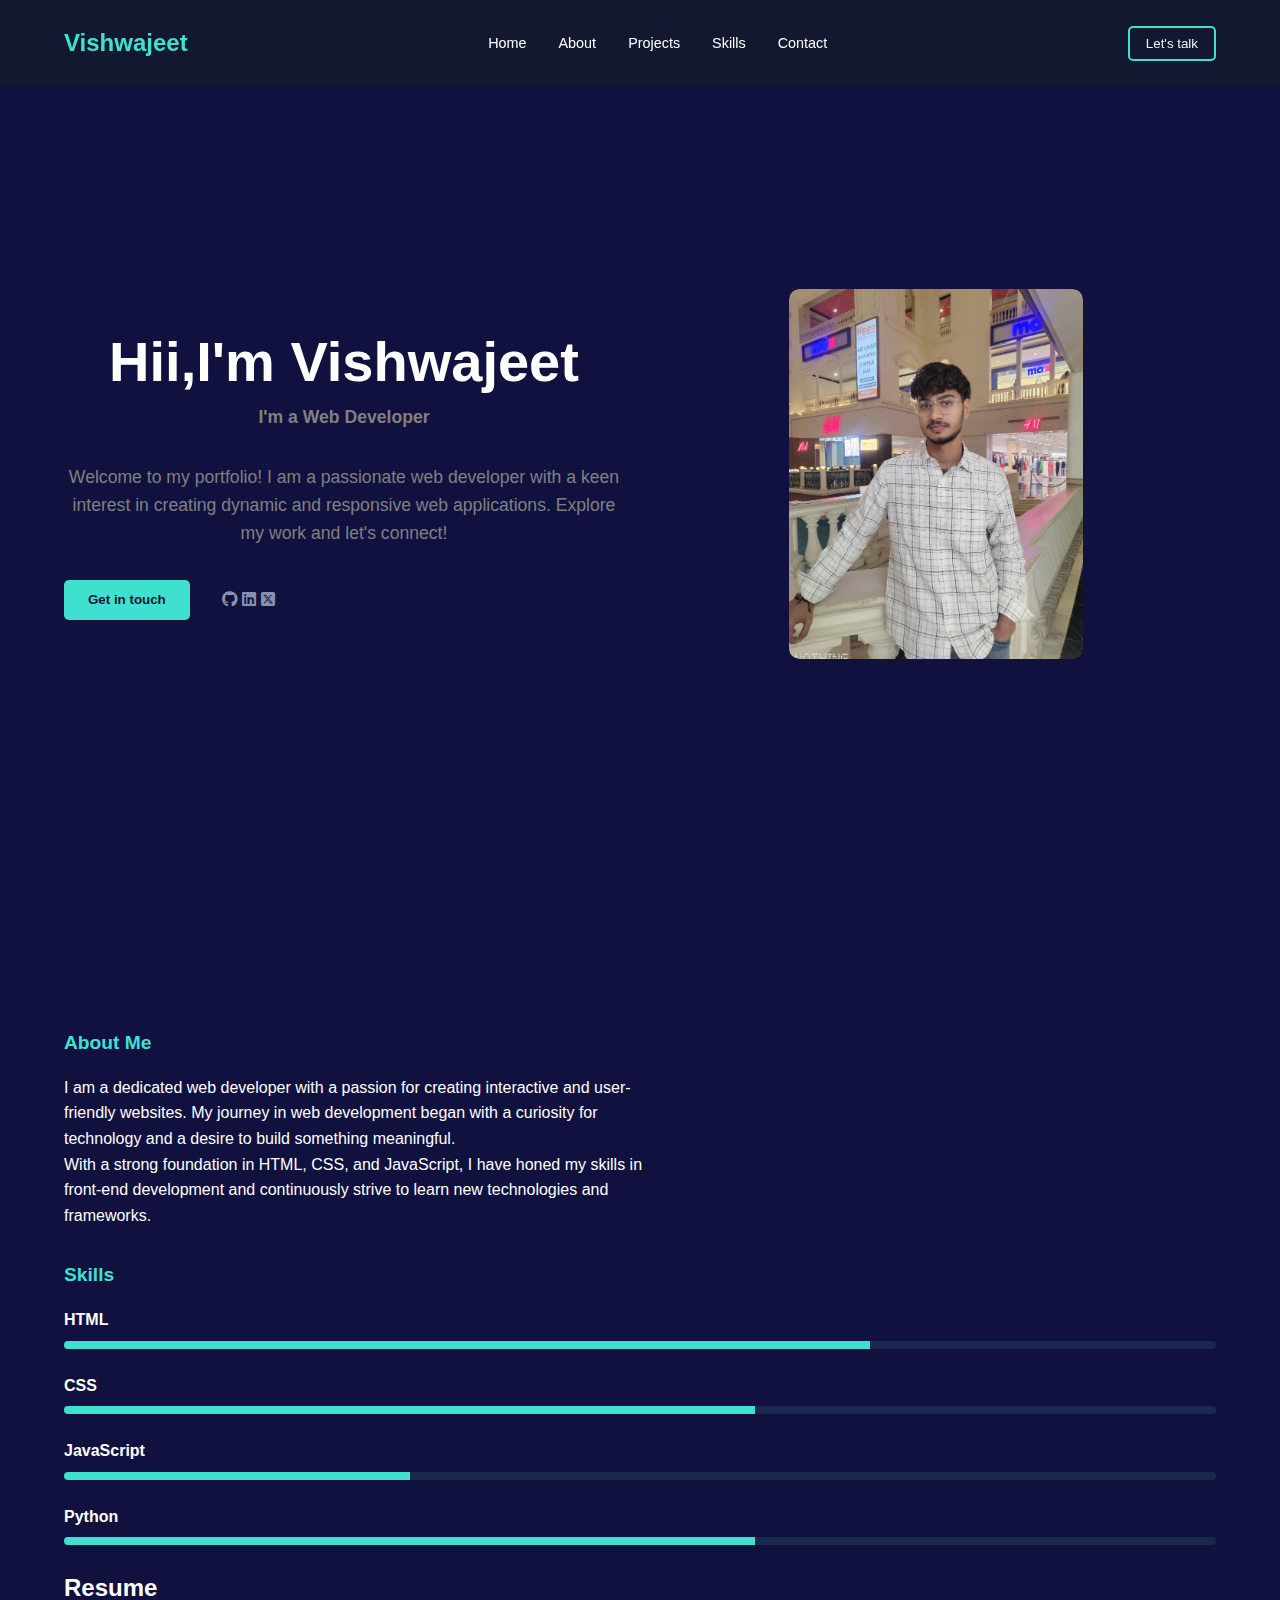
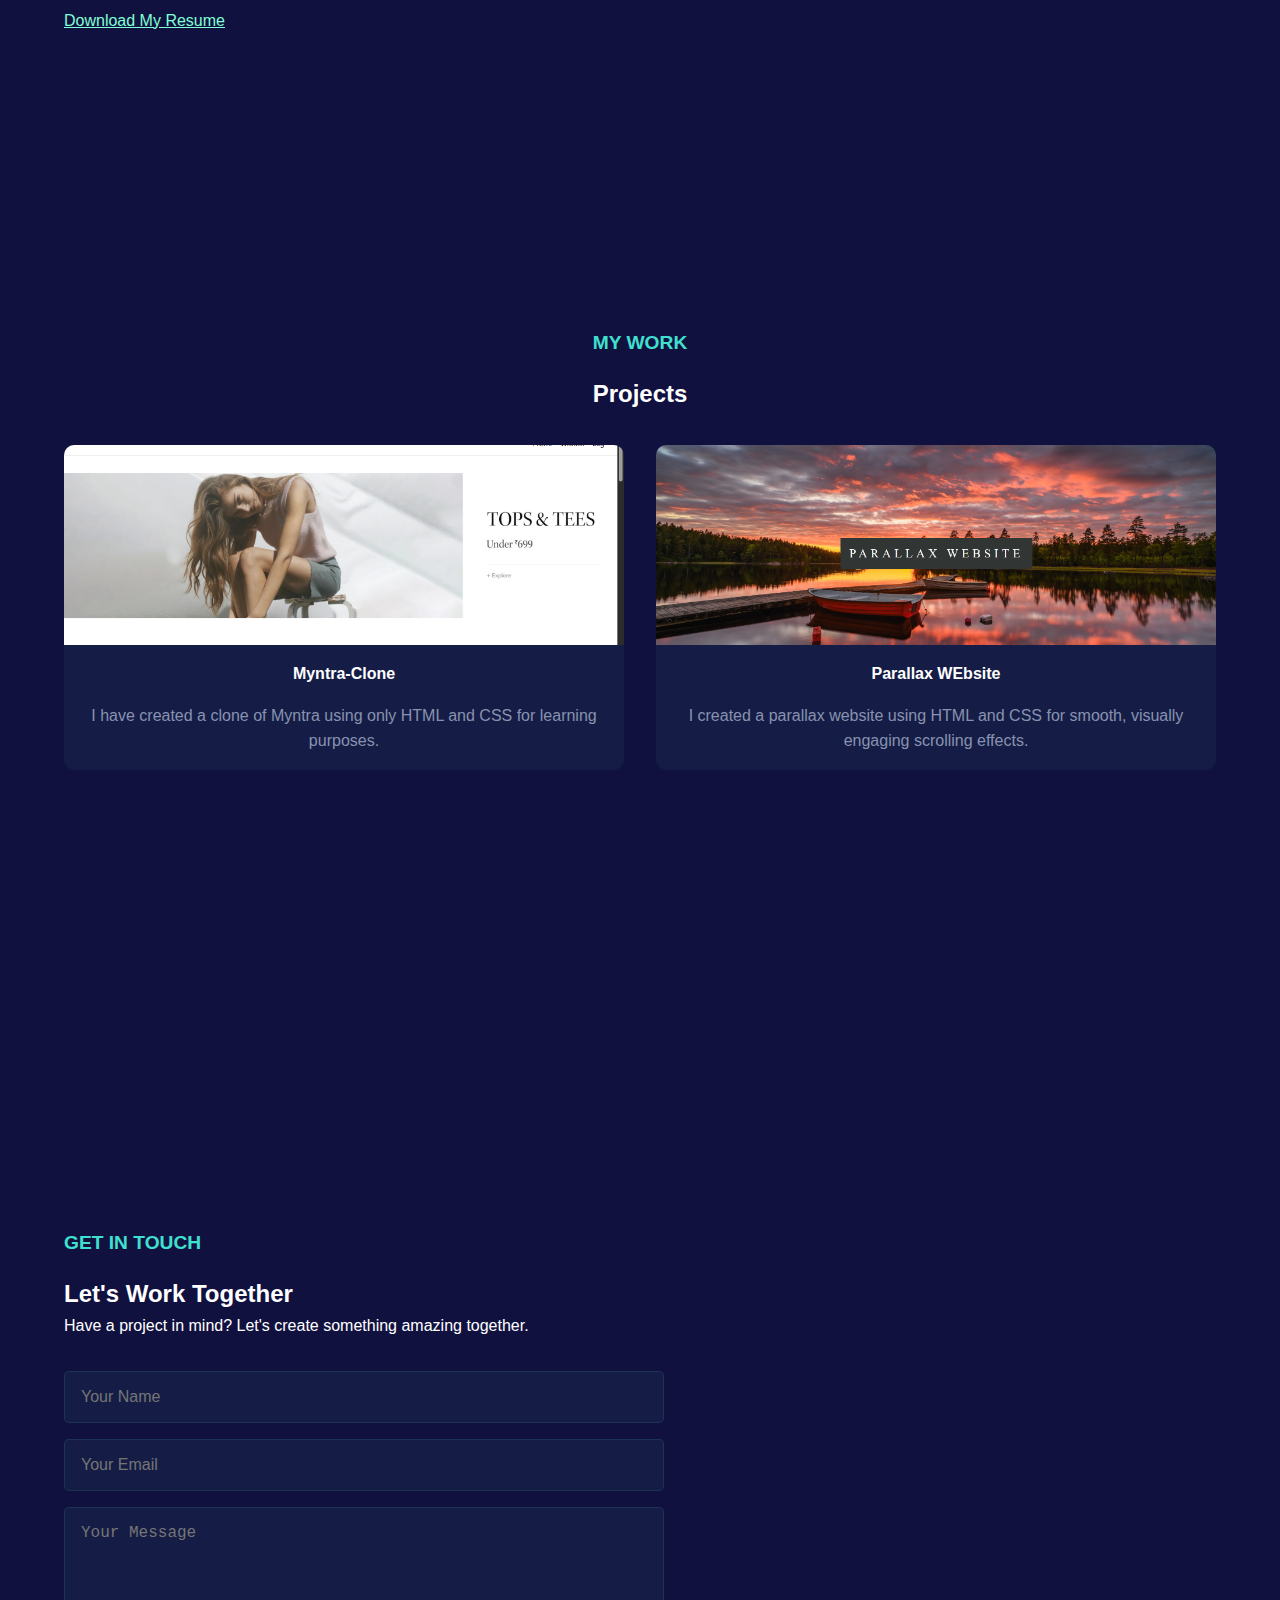
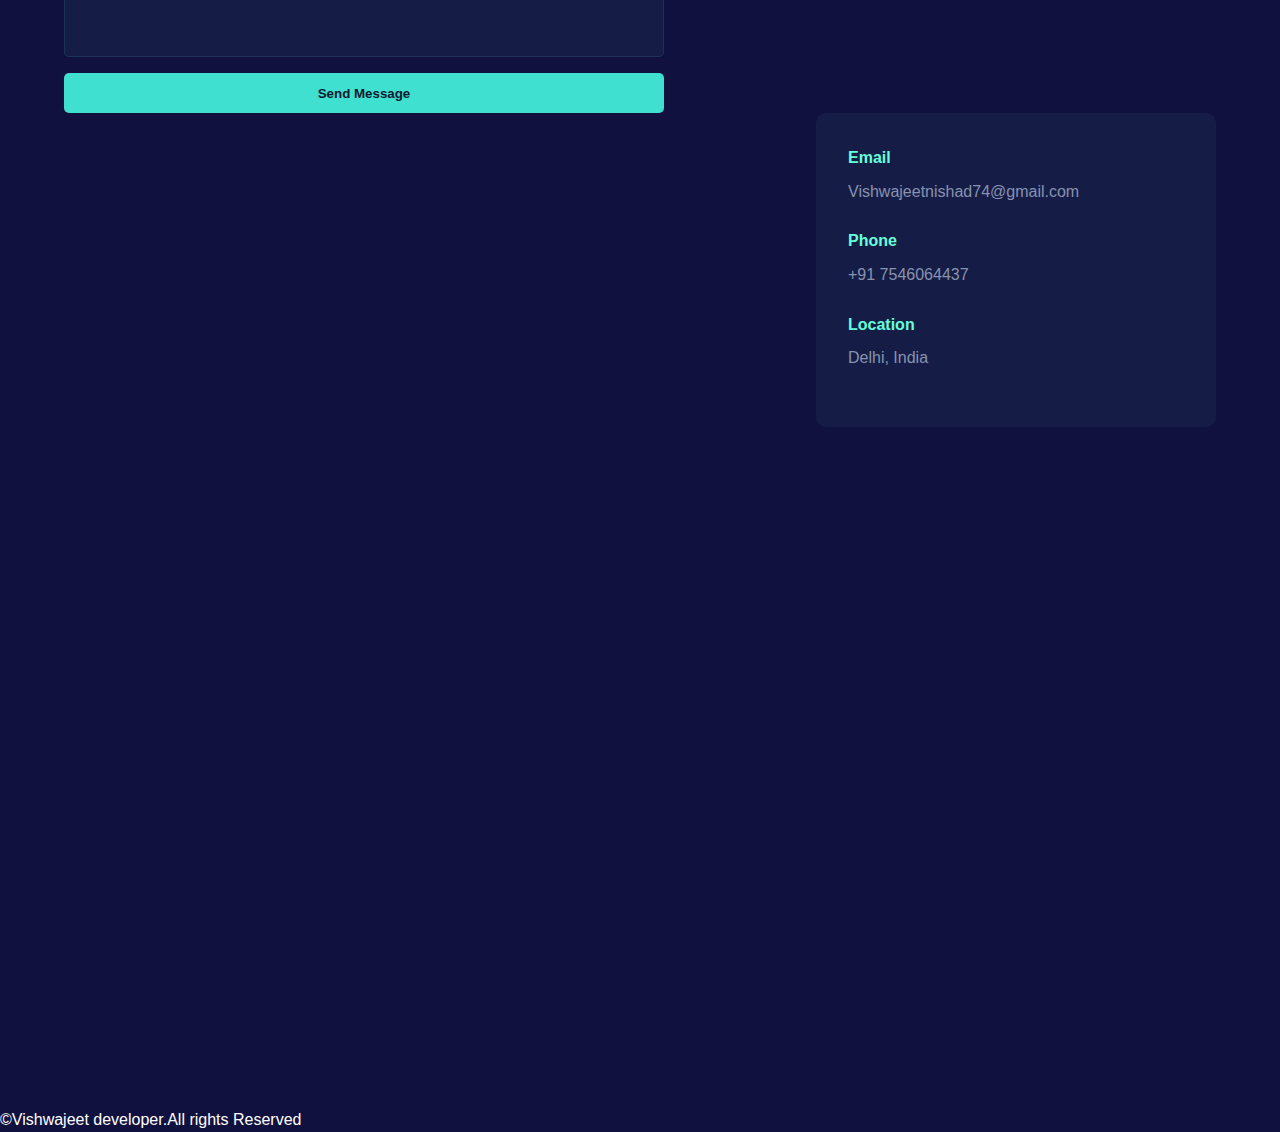
<file: My-Portfolio/index.html>
<!DOCTYPE html>
<html lang="en">

<head>
    <meta charset="UTF-8">
    <meta name="viewport" content="width=device-width, initial-scale=1.0">
    <title>Portfolion</title>

    <link rel="stylesheet" href="style.css">
    <link rel="stylesheet" href="https://cdnjs.cloudflare.com/ajax/libs/font-awesome/6.7.2/css/all.min.css">
</head>

<body>
<header>
    <nav class="navbar">
        <div class="logo">Vishwajeet</div>
        <div class="nav-links">
            <a href="#home">Home</a>
            <a href="#about">About</a>
            <a href="#projects">Projects</a>
            <a href="#Skills">Skills</a>
            <a href="#contact">Contact</a>
        </div>
        <button class="lets-talk">Let's talk</button>
    </nav>
</header>
    <!-- here - section -->

    <section class="hero" id="home">

        <div class="hero-content">
            <h1> Hii,I'm Vishwajeet </h1>
            <h2>I'm a Web Developer</h2>
            <p>Welcome to my portfolio! I am a passionate web developer with a keen interest in creating dynamic and
                responsive web applications. Explore my work and let's connect!</p>

            <div class="hero-button">
                <button class="primary-btn">Get in touch</button>
                <div class="socilal-links">

                    <a  href="https://github.com/Vishwajeet-gIt-hub" class="social-link"><i class="fa-brands fa-github"></i></a>
                    <a href="https://www.linkedin.com/in/vishwajeet-nishad/" class="social-link"><i class="fa-brands fa-linkedin"></i></a>
                    <a href="#" class="social-link"><i class="fa-brands fa-square-x-twitter"></i></a>
                </div>
            </div>
        </div>
        <div class="hero-image">
            <div class="image-content">
                <img class="image-content" src="V.jpg" alt="Vishwjeet-image">
            </div>
        </div>
    </section>

    <!-- about section -->

    <section class=" section" id="about">
        <div class="section-content">
            <h3>About Me</h3>

            <p>I am a dedicated web developer with a passion for creating interactive and user-friendly websites. My
                journey in web development began with a curiosity for technology and a desire to build something
                meaningful.</p>
            <p>With a strong foundation in HTML, CSS, and JavaScript, I have honed my skills in front-end development
                and continuously strive to learn new technologies and frameworks.</p>
        </div>

        <div class="skills" id="Skills">
            <div class="skills-items">
                <h3>Skills</h3>
                <h4>HTML</h4>
                <div class="progress-bar">
                    <div class="progress" style="width: 70%;"></div>
                </div>
            </div>

            <div class="skills-items">
                <h4>CSS</h4>
                <div class="progress-bar">
                    <div class="progress" style="width: 60%;"></div>
                </div>
            </div>

            <div class="skills-items">
                <h4>JavaScript</h4>
                <div class="progress-bar">
                    <div class="progress" style="width: 30%;"></div>
                </div>
            </div>

            <div class="skills-items">
                <h4>Python</h4>
                <div class="progress-bar">
                    <div class="progress" style="width: 60%;"></div>
                </div>
            </div>
     
  <section id="resume">
    <h2>Resume</h2>
    <p><a  class="resume" href="resume.pdf" download>Download My Resume</a></p>
  </section>

        </div>

         <!-- <div class="section-image">
            <div class="image-container">
                <img class="image-container" src="V.jpg" alt="1">
            </div>
        </div>  -->
    </section>



    <!-- Projects Section -->
    <section class="section projects" id="projects">
        <h3>MY WORK</h3>
        <h2> Projects</h2>
        <div class="project-grid">
            <div class="project-card">
                <div class="project-image">
                    <img src="B.png" alt="Project 1">
                </div>
                <h4>Myntra-Clone</h4>
                <p>I have created a clone of Myntra using only HTML and CSS for learning purposes.</p>
            </div>
            <div class="project-card">
                <div class="project-image">
                    <img src="A.png" alt="Project 2">
                </div>
                <h4>Parallax WEbsite</h4>
                <p>I created a parallax website using HTML and CSS for smooth, visually engaging scrolling effects.</p>
            </div>
           
        </div>
    </section>

     <!-- Contact Section -->
    <section class="section contact" id="contact">
        <div class="section-content">
            <h3>GET IN TOUCH</h3>
            <h2>Let's Work Together</h2>
            <p>Have a project in mind? Let's create something amazing together.</p>
            <form class="contact-form">
                <input type="text" placeholder="Your Name" required>
                <input type="email" placeholder="Your Email" required>
                <textarea placeholder="Your Message" required></textarea>
                <button type="submit" class="primary-btn">Send Message</button>
            </form>
        </div>
        <div class="section-image">
            <div class="contact-info">
                <div class="info-item">
                    <h4>Email</h4>
                    <p>Vishwajeetnishad74@gmail.com</p>
                </div>
            <div class="info-item">
                    <h4>Phone</h4>
                    <p>+91 7546064437</p>
                </div>
            <div class="info-item">
                    <h4>Location</h4>
                    <p>Delhi, India</p>
                </div>
            </div>
        </div>
    </section>
    <footer class="footer-copyright">
        <p>&copy;Vishwajeet developer.All rights Reserved </body>

</html>
</file>
<file: My-Portfolio/style.css>
*{
    margin: 0;
    padding: 0;
    box-sizing: border-box;
    scroll-behavior: smooth;
    flex-wrap: wrap;
    
}

body{
    font-family: arial , helvetica, sans-serif;
    background-color: rgb(17, 17, 63);
    color: white;
    line-height: 1.6;
}

.navbar{
    display: flex;
    justify-content: space-between;
    align-items: center;
    padding: 1.5rem 5%;
    position: fixed;
    width: 100%;
    top: 0;
    background-color: rgb(18, 25, 47,0.95);
    z-index: 1000;
}
.logo{
    font-size: 1.5rem;
    font-weight: bold;
    color: turquoise;


}
.nav-links{
    display: flex;
    gap: 2rem;

}
.nav-links a{
    color: white;
    text-decoration: none;
    font-size: 0.9rem;
    transition: color 0.3s ease;
}
.nav-links a:hover{
    color: turquoise;
}
.lets-talk{
    background-color: transparent;
    display: flex;
    border: 2px solid turquoise;
    color: rgb(241, 244, 244);
    border-radius: 5px;
    cursor: pointer;
    transition: all 0.3s;
    padding: 0.5rem 1rem;
}

.lets-talk:hover{
    background-color: rgb(180 , 255,218,0.1);
    
}    
   /* Hero- section */

.hero{
    min-height: 100vh;
    display: flex;
    align-items: center;
    text-align: center;
    padding: 8rem 5% 5rem; 
    gap: 2rem;
}                                                         
.hero-content{
    flex: 1;
    max-width: 600px;
}
.hero-content h3{
    color: turquoise;
    font-size: 1.2rem;
    margin-bottom: 1rem;

}

.hero-content h1{
    font-size: 3.5rem;
    margin-bottom: 0.5rem;
    line-height: 1.2;
    

}
.hero-content h2{
    font-size: 2.5rem;
    margin-bottom: 2rem;
    color: grey;
    font-size: 1.1rem;                                   

}
.hero-content p{
    color:grey ;
    font-size: 1.1rem;
    margin-bottom: 2rem;
}
.hero-button{
    display: flex;
    align-items: center;
    gap: 2rem;
    


}
.primary-btn{
    background-color: turquoise;
    color: #0a192f;
    border: none;
    padding: 0.8rem 1.5rem;     
    border-radius: 5px;
    font-weight: bold;
    cursor: pointer;
    transition: all 0.3s ease;
}
.primary-btn:hover{
    background-color: rgba(180, 255, 218, 0.8);
}
.social-links{
    display: flex;
    gap: 2rem;
}
.social-link{
    color: #8892b0;
    text-decoration: none;
    transition: color 0.3s ease;
    

}
.social-link:hover{
    color: turquoise;
}


.hero-image{
    flex: 1;
    display: flex;
    justify-content: center;
    align-items: center;
}
.image-content{
    width: 294px;
    height: 370px;
    display: flex;
    justify-content: center;
    align-items: center;
    border-radius: 10px;
    overflow: hidden;
    

}
.image-content img{
    width: 100%;
    height: 100%;
    border-radius: 10px;
    object-fit: cover;

}

/*  common  Section style */


.section {
    min-height: 100vh  ;
    padding: 8rem 5% 5rem;
    gap: 2rem;
    align-items: center;
    flex-wrap: wrap;

}

.section  h3{
    color: turquoise;
    font-size: 1.2rem;
    margin-bottom: 1rem;
}
.section-content{
    flex:1;
    max-width: 600px;

}
.section-image{
    flex: 1;
    display: flex;
    justify-content: center;
    align-items: center;

}

/* for second image  */

/* .image-container{
    width: 285px;
    height: 340px;
    border-radius: 30px;
} */


/* About section */
.skills{
    margin-top: 2rem ;


}
.skills-items{
    margin-bottom: 1.5rem;
}
.skills-items h4{
    color: #ffffff;
    margin-bottom: 0.5rem ;
}
.progress-bar{
    width: 100%;
    height: 8px;
    background-color: rgb(100, 255, 218,0.1);
    border-radius: 5px;
    overflow: hidden;
}

.progress{

    height: 100%;
    background-color: turquoise;
    border-bottom:4px ;
    overflow: hidden;

} 


.resume {
    color: aquamarine;
    font-size: 1rem;
}

.resume:hover{
    color: #ec664e;
    font-size: larger;
}
/* Projects Section */
.projects {
    flex-direction: column;
    text-align: center;
}

.project-grid {
    display: grid;
    grid-template-columns: repeat(auto-fit, minmax(300px, 1fr));
    gap: 2rem;
    width: 100%;
    margin-top: 2rem;
}

.project-card {
    background-color: rgba(100, 255, 218, 0.05);
    border-radius: 10px;
    overflow: hidden;
    transition: transform 0.3s;
}

.project-card:hover {
    transform: translateY(-10px);
}

.project-image {
    width: 100%;
    height: 200px;
    overflow: hidden;
}

.project-image img {
    width: 100%;
    height: 100%;
    object-fit: cover;
}

.project-card h4 {
    color: #ffffff;
    margin: 1rem;
}

.project-card p {
    color: #8892b0;
    margin: 0 1rem 1rem;
}

/* contact

.contact-form{
    display: flex;
    flex-direction: column;
    gap: 1rem;
    margin-top:2rem ;


}

.contact-form input,
.contact-form textarea{
    background-color: rgb(100, 255, 218,0.1);
    border: 1px solid rgb(100, 255, 218,0.1);
    border-radius: 5px;
    padding:1rem;
    color: #ffffff;
    font-size: 1rem;

}
.contact-form textarea{
    height: 150px;
    resize: none;

}
.contact-info{
    background-color: #0a192f;
    border-radius: 10px;
    padding: 2rem;
    width: 100%;
    max-width: 400px;
  

}
.info-item{
    margin-bottom: 1.5rem;
}
.info-item h4{ 
    color: aqua;
    margin-bottom: 0.5rem;


}


 */



/* Contact Section */
.contact-form {
    flex: 1 1 60%;
    display: flex;
    flex-direction: column;
    gap: 1rem;
    margin-top: 2rem;
}

.contact-form input,
.contact-form textarea {
    background-color: rgba(100, 255, 218, 0.05);
    border: 1px solid rgba(100, 255, 218, 0.1);
    border-radius: 5px;
    padding: 1rem;
    color: #ffffff;
    font-size: 1rem;
}

.contact-form textarea {
    height: 150px;
    resize: none;
}

.contact-info {
    background-color: rgba(100, 255, 218, 0.05);
    border-radius: 10px;
    padding: 2rem;
    width: 100%;
    max-width: 400px;
}

.info-item {
    margin-bottom: 1.5rem;
}

.info-item h4 {
    color: #64ffda;
    margin-bottom: 0.5rem;
}

.info-item p {
    color: #8892b0;
}
.section-image{
    display: flex;
    justify-content: right;
    margin-bottom: 600px;
}
</file>
